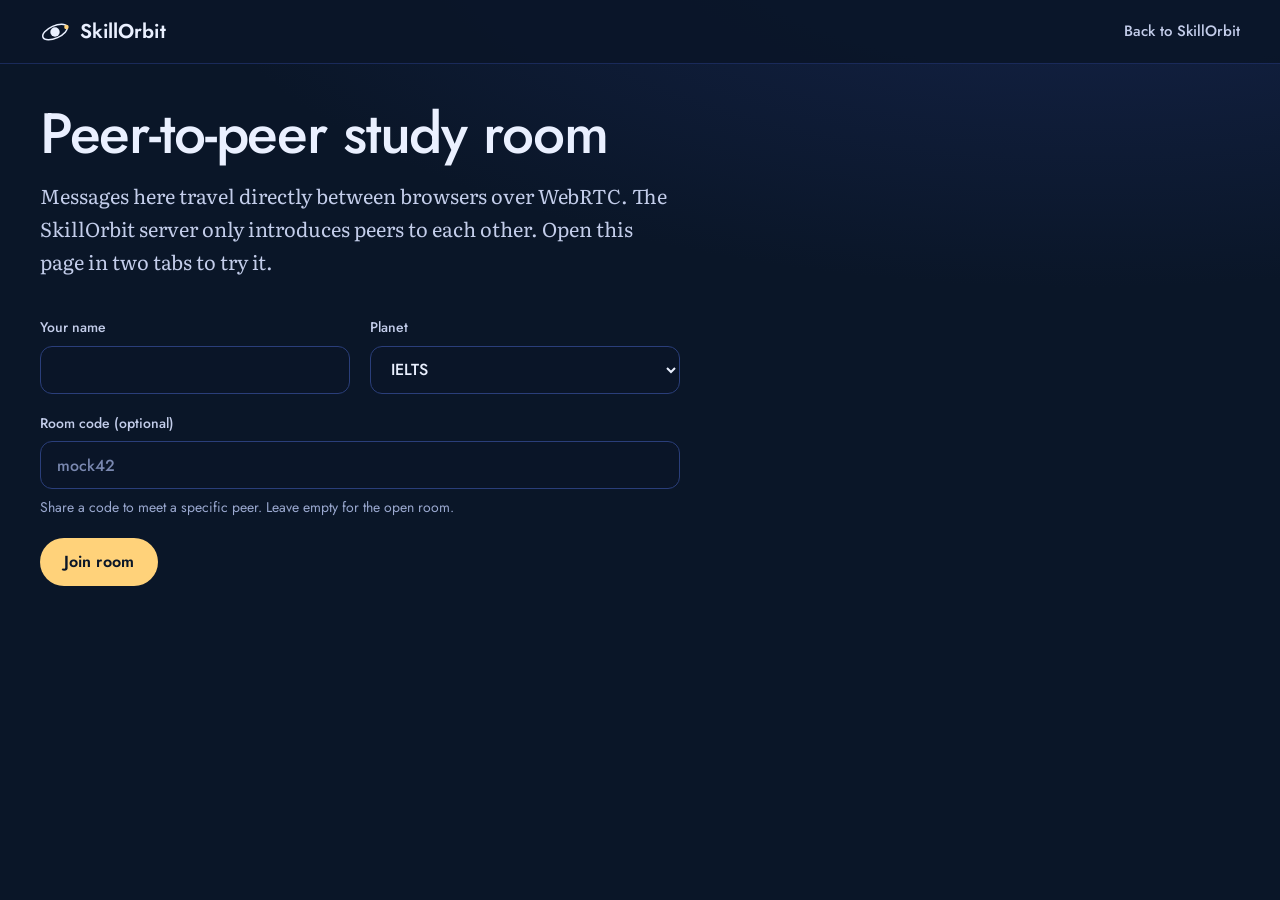
<file: frontend/room.html>
<!doctype html>
<html lang="en">
<head>
  <meta charset="utf-8">
  <meta name="viewport" content="width=device-width, initial-scale=1, viewport-fit=cover">
  <title>Peer-to-peer room — SkillOrbit</title>
  <meta name="theme-color" content="#0A1628">
  <meta name="skillorbit-api" content="">
  <link rel="icon" href="assets/favicon.svg" type="image/svg+xml">
  <link rel="preconnect" href="https://fonts.googleapis.com">
  <link rel="preconnect" href="https://fonts.gstatic.com" crossorigin>
  <link href="https://fonts.googleapis.com/css2?family=Jost:wght@400;500;600&family=Literata:opsz,wght@7..72,400;7..72,500&display=swap" rel="stylesheet">
  <link rel="stylesheet" href="css/styles.css">
  <link rel="stylesheet" href="css/room.css">
  <script type="module" src="js/room.js"></script>
</head>
<body class="room-page">
  <a class="skip-link" href="#main">Skip to main content</a>

  <header class="site-header is-scrolled">
    <div class="site-header__inner">
      <a class="brand" href="index.html">
        <svg class="brand__mark" viewBox="0 0 32 32" aria-hidden="true">
          <circle cx="16" cy="16" r="5" fill="currentColor"/>
          <ellipse cx="16" cy="16" rx="14" ry="6.5" fill="none" stroke="currentColor" stroke-width="1.6" transform="rotate(-24 16 16)"/>
          <circle cx="28.2" cy="10.6" r="2.4" fill="var(--sun)"/>
        </svg>
        <span class="brand__name">SkillOrbit</span>
      </a>
      <a class="room-back" href="index.html">Back to SkillOrbit</a>
    </div>
  </header>

  <main class="room" id="main">
    <div class="room__intro">
      <h1 class="room__title">Peer-to-peer study room</h1>
      <p class="room__lead">
        Messages here travel directly between browsers over WebRTC. The SkillOrbit server only
        introduces peers to each other. Open this page in two tabs to try it.
      </p>
    </div>

    <form class="room-join" data-join novalidate>
      <div class="field">
        <label class="field__label" for="room-name">Your name</label>
        <input class="field__input" id="room-name" name="name" autocomplete="nickname" maxlength="40" required>
      </div>
      <div class="field">
        <label class="field__label" for="room-planet">Planet</label>
        <select class="field__input" id="room-planet" name="planet">
          <option value="ielts">IELTS</option>
          <option value="sat">SAT</option>
          <option value="csca">CSCA</option>
          <option value="programming">Programming</option>
        </select>
      </div>
      <div class="field">
        <label class="field__label" for="room-code">Room code (optional)</label>
        <input class="field__input" id="room-code" name="code" maxlength="16" autocapitalize="off"
               spellcheck="false" placeholder="mock42" aria-describedby="room-code-hint">
        <p class="field__hint" id="room-code-hint">Share a code to meet a specific peer. Leave empty for the open room.</p>
      </div>
      <div class="room-join__actions">
        <button class="button" type="submit" data-join-button>Join room</button>
        <p class="room-join__msg" data-join-msg role="alert"></p>
      </div>
    </form>

    <section class="room-live" data-live hidden aria-labelledby="live-title">
      <div class="room-live__head">
        <div>
          <h2 class="room-live__title" id="live-title" data-room-title>IELTS room</h2>
          <p class="room-live__status" data-status role="status">Connecting</p>
        </div>
        <button class="button button--ghost" type="button" data-leave>Leave room</button>
      </div>

      <div class="room-live__grid">
        <aside class="peers" aria-labelledby="peers-title">
          <h3 class="peers__title" id="peers-title">In this room</h3>
          <ul class="peers__list" data-peers></ul>
        </aside>

        <div class="chat">
          <ol class="chat__log" data-log aria-live="polite" aria-label="Messages"></ol>
          <form class="chat__form" data-chat>
            <label class="sr-only" for="chat-input">Message</label>
            <input class="field__input chat__input" id="chat-input" autocomplete="off" maxlength="2000" placeholder="Write a message">
            <button class="button" type="submit">Send</button>
          </form>
        </div>
      </div>
    </section>
  </main>
</body>
</html>
</file>
<file: frontend/css/styles.css>
/* ==========================================================================
   SkillOrbit — основные стили
   Палитра: глубокий тёмно-синий космос + тёплое «солнце» как единственный акцент.
   Брейкпоинты (только три токена): narrow 375 / medium 768 / wide 1280.
   «Split»-раскладка (текст слева, планета справа) включается на medium+
   в альбомной ориентации; в портретной всё складывается в колонку.
   ========================================================================== */

:root {
  /* Космос */
  --abyss: #0A1628;
  --deep: #0F1C3F;
  --orbit: #1A2A5A;
  --orbit-hi: #2A3E7A;

  /* Текст */
  --star: #EAF0FF;
  --mist: #C3CDEA;
  --haze: #9AA8CF;
  --hint: #7A88B0;

  /* Солнце (CTA, фокус) и планеты-навыки */
  --sun: #FFD27A;
  --sun-hi: #FFE2A8;
  --ielts: #5AA9FF;
  --sat: #DDB07C;
  --csca: #FF7A6B;
  --code: #A78BFA;
  --danger: #FFA294;

  /* Типографика: Jost (наследник Futura — шрифта таблички Apollo 11) + Literata для чтения */
  --font-display: "Jost", "Futura", "Century Gothic", "Avenir Next", sans-serif;
  --font-body: "Literata", Georgia, "Times New Roman", serif;
  --fs-hero: clamp(2.625rem, 1.35rem + 4.6vw, 5rem);
  --fs-h2: clamp(2.25rem, 1.55rem + 2.5vw, 3.75rem);
  --fs-h3: 1.3125rem;
  --fs-pitch: clamp(1.25rem, 1.1rem + 0.6vw, 1.5rem);
  --fs-lead: clamp(1.0625rem, 0.98rem + 0.4vw, 1.25rem);
  --fs-body: 1.0625rem;
  --fs-small: 0.875rem;

  /* Раскладка */
  --vp-narrow: 375px;
  --vp-medium: 768px;
  --vp-wide: 1280px;
  --gutter: clamp(1rem, 0.4rem + 2.6vw, 2.5rem);
  --header-h: 4rem;

  /* Движение */
  --motion-100: 100ms;
  --motion-200: 200ms;
  --motion-300: 300ms;
  --ease-out: cubic-bezier(0.2, 0.8, 0.2, 1);

  --radius-m: 12px;
  --radius-pill: 999px;
}

/* ---------- База ---------- */

*,
*::before,
*::after {
  box-sizing: border-box;
}

html {
  color-scheme: dark;
  -webkit-text-size-adjust: 100%;
  scroll-behavior: smooth;
  scroll-padding-top: var(--header-h);
  background: var(--abyss);
}

body {
  margin: 0;
  min-height: 100vh;
  background: var(--abyss);
  color: var(--star);
  font-family: var(--font-body);
  font-size: var(--fs-body);
  line-height: 1.65;
  -webkit-font-smoothing: antialiased;
  text-rendering: optimizeLegibility;
}

html.is-planet-hover {
  cursor: pointer;
}

html.is-menu-open {
  overflow: hidden;
}

h1,
h2,
h3 {
  margin: 0;
  font-family: var(--font-display);
  font-weight: 500;
  text-wrap: balance;
}

p {
  margin: 0;
  text-wrap: pretty;
}

a {
  color: inherit;
}

:focus-visible {
  outline: 2px solid var(--sun);
  outline-offset: 3px;
}

/* Секции получают фокус программно после перехода по якорю — рамка им не нужна */
[tabindex="-1"]:focus {
  outline: none;
}

[hidden] {
  display: none !important;
}

.sr-only {
  position: absolute;
  width: 1px;
  height: 1px;
  margin: -1px;
  padding: 0;
  overflow: hidden;
  clip: rect(0 0 0 0);
  white-space: nowrap;
  border: 0;
}

.skip-link {
  position: fixed;
  top: 0.75rem;
  left: 0.75rem;
  z-index: 100;
  padding: 0.75rem 1rem;
  border-radius: var(--radius-m);
  background: var(--sun);
  color: var(--abyss);
  font: 600 1rem/1 var(--font-display);
  text-decoration: none;
  transform: translateY(-200%);
}

.skip-link:focus-visible {
  transform: none;
}

/* ---------- Канвас ---------- */

.orbit-canvas {
  position: fixed;
  inset: 0;
  z-index: 0;
  display: block;
  width: 100%;
  height: 100%;
}

main,
.site-footer {
  position: relative;
  z-index: 1;
}

/* ---------- Кнопки ---------- */

.button {
  display: inline-flex;
  align-items: center;
  justify-content: center;
  min-height: 48px;
  padding: 0 1.5rem;
  border: 0;
  border-radius: var(--radius-pill);
  background: var(--sun);
  color: var(--abyss);
  font: 600 1rem/1 var(--font-display);
  letter-spacing: 0.01em;
  text-decoration: none;
  white-space: nowrap;
  cursor: pointer;
  transition:
    background-color var(--motion-200) var(--ease-out),
    box-shadow var(--motion-300) var(--ease-out);
}

.button:hover {
  background: var(--sun-hi);
  box-shadow: 0 0 28px rgba(255, 210, 122, 0.38);
}

.button:active {
  background: #F7C45E;
}

.button--small {
  min-height: 44px;
  padding: 0 1.125rem;
  font-size: 0.9375rem;
}

/* ---------- Шапка ---------- */

.site-header {
  position: fixed;
  inset: 0 0 auto;
  z-index: 30;
  height: var(--header-h);
  border-bottom: 1px solid transparent;
  transition:
    background-color var(--motion-300) var(--ease-out),
    border-color var(--motion-300) var(--ease-out);
}

.site-header.is-scrolled,
html.is-menu-open .site-header {
  background: rgba(10, 22, 40, 0.9);
  border-bottom-color: var(--orbit);
}

.site-header__inner {
  display: flex;
  align-items: center;
  justify-content: space-between;
  gap: 1.5rem;
  height: 100%;
  max-width: var(--vp-wide);
  margin-inline: auto;
  padding-inline: var(--gutter);
}

.brand {
  display: inline-flex;
  align-items: center;
  gap: 0.625rem;
  min-height: 44px;
  color: var(--star);
  font: 600 1.25rem/1 var(--font-display);
  letter-spacing: 0.005em;
  text-decoration: none;
}

.brand__mark {
  width: 30px;
  height: 30px;
  flex: none;
}

.site-nav {
  display: none;
  align-items: center;
  gap: 1.75rem;
}

.site-nav__list {
  display: flex;
  align-items: center;
  gap: 0.25rem;
  margin: 0;
  padding: 0;
  list-style: none;
}

.site-nav__link {
  position: relative;
  display: inline-flex;
  align-items: center;
  min-height: 44px;
  padding: 0 0.75rem;
  color: var(--mist);
  font: 500 0.9375rem/1 var(--font-display);
  text-decoration: none;
  transition: color var(--motion-200) var(--ease-out);
}

.site-nav__link:hover,
.site-nav__link.is-active {
  color: var(--star);
}

/* Активный раздел: маленькая «планета» под ссылкой */
.site-nav__link::after {
  content: "";
  position: absolute;
  left: 50%;
  bottom: 4px;
  width: 5px;
  height: 5px;
  margin-left: -2.5px;
  border-radius: 50%;
  background: var(--sun);
  opacity: 0;
  transition: opacity var(--motion-200) var(--ease-out);
}

.site-nav__link.is-active::after {
  opacity: 1;
}

.site-nav__link[data-nav="ielts"]::after { background: var(--ielts); }
.site-nav__link[data-nav="sat"]::after { background: var(--sat); }
.site-nav__link[data-nav="csca"]::after { background: var(--csca); }
.site-nav__link[data-nav="programming"]::after { background: var(--code); }

/* ---------- Бургер (анимированный) ---------- */

.burger {
  position: relative;
  display: inline-block;
  width: 48px;
  height: 48px;
  margin-right: -12px;
  padding: 0;
  border: 0;
  border-radius: 50%;
  background: transparent;
  color: var(--star);
  cursor: pointer;
}

.burger__line {
  position: absolute;
  left: 13px;
  width: 22px;
  height: 2px;
  border-radius: 2px;
  background: currentColor;
  /* Закрытие: сначала разворот, потом разъезд по вертикали */
  transition:
    top var(--motion-200) var(--ease-out) var(--motion-200),
    transform var(--motion-200) var(--ease-out),
    opacity var(--motion-100) linear var(--motion-200),
    width var(--motion-300) var(--ease-out);
}

.burger__line:nth-child(1) { top: 16px; }
.burger__line:nth-child(2) { top: 23px; width: 14px; }
.burger__line:nth-child(3) { top: 30px; }

.burger:hover .burger__line:nth-child(2) {
  width: 22px;
}

.burger[aria-expanded="true"] .burger__line {
  /* Открытие: сначала линии сходятся к центру, потом поворачиваются в крест */
  transition:
    top var(--motion-200) var(--ease-out),
    transform var(--motion-200) var(--ease-out) var(--motion-200),
    opacity var(--motion-100) linear,
    width var(--motion-300) var(--ease-out);
}

.burger[aria-expanded="true"] .burger__line:nth-child(1) {
  top: 23px;
  transform: rotate(45deg);
}

.burger[aria-expanded="true"] .burger__line:nth-child(2) {
  opacity: 0;
}

.burger[aria-expanded="true"] .burger__line:nth-child(3) {
  top: 23px;
  transform: rotate(-45deg);
}

/* ---------- Мобильное меню ---------- */

.mobile-menu {
  position: fixed;
  inset: 0;
  z-index: 25;
  padding: calc(var(--header-h) + 1.5rem) var(--gutter) 2rem;
  overflow-y: auto;
  background: rgba(10, 22, 40, 0.97);
  opacity: 0;
  visibility: hidden;
  transition:
    opacity var(--motion-300) var(--ease-out),
    visibility 0s linear var(--motion-300);
}

.mobile-menu.is-open {
  opacity: 1;
  visibility: visible;
  transition:
    opacity var(--motion-300) var(--ease-out),
    visibility 0s linear 0s;
}

.mobile-menu__list {
  margin: 0 0 2rem;
  padding: 0;
  list-style: none;
}

.mobile-menu__list li,
.mobile-menu__cta {
  opacity: 0;
  transform: translateY(16px);
  transition:
    opacity var(--motion-300) var(--ease-out),
    transform 450ms var(--ease-out);
}

.mobile-menu.is-open .mobile-menu__list li,
.mobile-menu.is-open .mobile-menu__cta {
  opacity: 1;
  transform: none;
  transition-delay: calc(var(--i) * 45ms + 80ms);
}

.mobile-menu__link {
  display: flex;
  align-items: center;
  gap: 1rem;
  min-height: 64px;
  border-bottom: 1px solid var(--orbit);
  color: var(--star);
  font: 500 clamp(1.75rem, 1.3rem + 2.4vw, 2.25rem)/1.1 var(--font-display);
  text-decoration: none;
}

.mobile-menu__cta {
  width: 100%;
}

.dot {
  width: 14px;
  height: 14px;
  flex: none;
  border-radius: 50%;
  background: var(--c);
  box-shadow: inset -4px -3px 0 rgba(6, 12, 30, 0.45);
}

.dot--ielts { --c: var(--ielts); }
.dot--sat { --c: var(--sat); }
.dot--csca { --c: var(--csca); }
.dot--code { --c: var(--code); }

.dot--ring {
  border: 1.5px solid var(--haze);
  background: transparent;
  box-shadow: none;
}

/* ---------- Hero ---------- */

.hero {
  display: flex;
  flex-direction: column;
  justify-content: flex-end;
  min-height: 100vh;
  min-height: 100svh;
  max-width: var(--vp-wide);
  margin-inline: auto;
  padding: calc(var(--header-h) + 30svh) var(--gutter) 2rem;
}

.hero__copy {
  max-width: 36rem;
}

.hero__title {
  max-width: 12ch;
  margin-bottom: 1.25rem;
  font-size: var(--fs-hero);
  font-weight: 500;
  line-height: 1.02;
  letter-spacing: -0.025em;
}

.hero__lead {
  max-width: 34rem;
  margin-bottom: 2rem;
  color: var(--mist);
  font-size: var(--fs-lead);
  line-height: 1.6;
}

.scroll-cue {
  display: inline-flex;
  align-items: center;
  gap: 0.75rem;
  align-self: flex-start;
  min-height: 44px;
  margin-top: 2rem;
  color: var(--haze);
  font: 500 var(--fs-small)/1.2 var(--font-display);
  text-decoration: none;
}

.scroll-cue:hover {
  color: var(--star);
}

.scroll-cue__track {
  position: relative;
  width: 1px;
  height: 28px;
  background: var(--orbit-hi);
}

.scroll-cue__dot {
  position: absolute;
  left: -3px;
  bottom: 0;
  width: 7px;
  height: 7px;
  border-radius: 50%;
  background: var(--ielts);
}

/* ---------- Форма waitlist ---------- */

.waitlist {
  max-width: 30rem;
}

.waitlist__label {
  display: block;
  margin: 0 0 0.5rem 1.125rem;
  color: var(--mist);
  font: 500 var(--fs-small)/1.4 var(--font-display);
}

.waitlist__row {
  display: flex;
  flex-direction: column;
  gap: 0.625rem;
}

.waitlist__input {
  width: 100%;
  min-width: 0;
  min-height: 52px;
  padding: 0 1.125rem;
  border: 1px solid var(--orbit-hi);
  border-radius: var(--radius-pill);
  background: rgba(10, 22, 40, 0.78);
  color: var(--star);
  font: 500 1rem/1.2 var(--font-display);
  transition: border-color var(--motion-200) var(--ease-out);
}

.waitlist__input::placeholder {
  color: var(--hint);
  opacity: 1;
}

.waitlist__input:hover {
  border-color: #3A5196;
}

.waitlist__input:focus-visible {
  outline: 2px solid var(--sun);
  outline-offset: 2px;
  border-color: transparent;
}

.waitlist__input[aria-invalid="true"] {
  border-color: var(--danger);
}

.waitlist .button {
  min-height: 52px;
}

.waitlist__msg {
  min-height: 1.4em;
  margin: 0.625rem 0 0 1.125rem;
  color: var(--haze);
  font: 400 var(--fs-small)/1.4 var(--font-display);
}

.waitlist__msg.is-error {
  color: var(--danger);
}

/* ---------- Разделы-планеты ---------- */

.planet,
.how {
  display: flex;
  align-items: flex-end;
  min-height: 100vh;
  min-height: 100svh;
  max-width: var(--vp-wide);
  margin-inline: auto;
  /* В колонке верхняя половина экрана отдана планете */
  padding: 52svh var(--gutter) 3rem;
}

.planet__panel,
.how__inner {
  position: relative;
  width: 100%;
  max-width: 34rem;
  padding: 1.5rem 1.25rem;
  border: 1px solid var(--orbit);
  border-radius: var(--radius-m);
  background: rgba(10, 22, 40, 0.82);
}

.planet__name {
  display: flex;
  align-items: center;
  gap: 0.875rem;
  margin-bottom: 0.5rem;
  font-size: var(--fs-h2);
  font-weight: 500;
  line-height: 1;
  letter-spacing: -0.02em;
}

/* Маленькая освещённая «планета» перед названием */
.planet__name::before {
  content: "";
  width: 0.36em;
  height: 0.36em;
  flex: none;
  border-radius: 50%;
  background: var(--planet);
  box-shadow: inset -0.09em -0.06em 0 rgba(6, 12, 30, 0.5);
}

.planet__pitch {
  margin-bottom: 1.25rem;
  color: var(--planet);
  font: 500 var(--fs-pitch)/1.3 var(--font-display);
}

.planet__text {
  max-width: 34em;
  margin-bottom: 1.25rem;
  color: var(--mist);
}

.planet__list {
  margin: 0 0 1.75rem;
  padding: 0;
  list-style: none;
}

.planet__list li {
  position: relative;
  padding: 0.5rem 0 0.5rem 1.75rem;
  border-top: 1px solid var(--orbit);
  color: var(--star);
}

.planet__list li:last-child {
  border-bottom: 1px solid var(--orbit);
}

/* Маркер — орбита с планетой */
.planet__list li::before {
  content: "";
  position: absolute;
  left: 0.125rem;
  top: 1.05em;
  width: 11px;
  height: 11px;
  border: 1px solid var(--planet);
  border-radius: 50%;
}

.planet__list li::after {
  content: "";
  position: absolute;
  left: calc(0.125rem + 8px);
  top: calc(1.05em - 1px);
  width: 5px;
  height: 5px;
  border-radius: 50%;
  background: var(--planet);
}

.planet__facts {
  display: grid;
  grid-template-columns: repeat(2, minmax(0, 1fr));
  gap: 1rem;
  margin: 0;
}

.planet__facts dt {
  color: var(--haze);
  font: 400 var(--fs-small)/1.4 var(--font-display);
}

.planet__facts dd {
  margin: 0.25rem 0 0;
  color: var(--star);
  font: 500 1rem/1.35 var(--font-display);
}

/* ---------- Как это работает ---------- */

.section-title {
  margin-bottom: 1.75rem;
  font-size: var(--fs-h2);
  font-weight: 500;
  line-height: 1.04;
  letter-spacing: -0.02em;
}

.steps {
  margin: 0;
  padding: 0;
  list-style: none;
  counter-reset: step;
}

.step {
  position: relative;
  padding: 0 0 1.5rem 3.25rem;
  counter-increment: step;
}

.step:last-child {
  padding-bottom: 0;
}

/* Номер шага на «орбите»; вертикальная линия связывает шаги */
.step::before {
  content: counter(step);
  position: absolute;
  left: 0;
  top: -0.125rem;
  display: grid;
  place-items: center;
  width: 2.125rem;
  height: 2.125rem;
  border: 1px solid var(--orbit-hi);
  border-radius: 50%;
  background: var(--abyss);
  color: var(--sun);
  font: 500 1rem/1 var(--font-display);
}

.step:not(:last-child)::after {
  content: "";
  position: absolute;
  left: calc(1.0625rem - 0.5px);
  top: 2.25rem;
  bottom: 0.25rem;
  width: 1px;
  background: var(--orbit-hi);
}

.step__title {
  margin-bottom: 0.25rem;
  font-size: var(--fs-h3);
  line-height: 1.3;
}

.step__text {
  color: var(--mist);
}

/* ---------- Финальный призыв ---------- */

.join {
  display: flex;
  align-items: flex-end;
  justify-content: center;
  min-height: 100vh;
  min-height: 100svh;
  padding: 40svh var(--gutter) 12svh;
}

.join__inner {
  width: 100%;
  max-width: 34rem;
  text-align: center;
}

.join__lead {
  margin: -0.75rem auto 2rem;
  max-width: 28rem;
  color: var(--mist);
  font-size: var(--fs-lead);
}

.waitlist--center {
  margin-inline: auto;
  text-align: left;
}

.join__count {
  margin-top: 1.5rem;
  color: var(--haze);
  font: 400 var(--fs-small)/1.4 var(--font-display);
}

/* ---------- Подвал ---------- */

.site-footer {
  border-top: 1px solid var(--orbit);
  background: var(--abyss);
}

.site-footer__inner {
  display: flex;
  flex-wrap: wrap;
  align-items: center;
  justify-content: space-between;
  gap: 0.5rem 1.5rem;
  max-width: var(--vp-wide);
  margin-inline: auto;
  padding: 1.25rem var(--gutter) calc(1.25rem + env(safe-area-inset-bottom));
  color: var(--haze);
  font: 400 var(--fs-small)/1.4 var(--font-display);
}

.site-footer__link {
  display: inline-flex;
  align-items: center;
  min-height: 44px;
  color: var(--mist);
}

.site-footer__link:hover {
  color: var(--star);
}

/* ---------- Уведомления ---------- */

.toast-region {
  position: fixed;
  inset: auto 0 0;
  z-index: 50;
  display: flex;
  flex-direction: column;
  align-items: center;
  gap: 0.5rem;
  padding: 0 var(--gutter) calc(1rem + env(safe-area-inset-bottom));
  pointer-events: none;
}

.toast {
  display: grid;
  grid-template-columns: auto minmax(0, 1fr) auto;
  gap: 0.875rem;
  align-items: start;
  width: min(100%, 26rem);
  padding: 1rem 0.5rem 1rem 1rem;
  border: 1px solid var(--orbit-hi);
  border-radius: var(--radius-m);
  background: var(--deep);
  box-shadow: 0 18px 48px rgba(3, 8, 20, 0.6);
  color: var(--star);
  pointer-events: auto;
  opacity: 0;
  transform: translateY(12px);
  transition:
    opacity var(--motion-300) var(--ease-out),
    transform var(--motion-300) var(--ease-out);
}

.toast.is-visible {
  opacity: 1;
  transform: none;
}

.toast__icon {
  width: 36px;
  height: 36px;
  color: var(--sun);
}

.toast--error .toast__icon {
  color: var(--danger);
}

.toast__title {
  margin: 0.375rem 0 0;
  font: 600 1rem/1.35 var(--font-display);
}

.toast__text {
  margin-top: 0.25rem;
  color: var(--mist);
  font: 400 var(--fs-small)/1.45 var(--font-display);
  overflow-wrap: anywhere;
}

.toast__close {
  display: grid;
  place-items: center;
  width: 44px;
  height: 44px;
  margin-top: -0.375rem;
  padding: 0;
  border: 0;
  border-radius: 50%;
  background: transparent;
  color: var(--haze);
  cursor: pointer;
}

.toast__close:hover {
  color: var(--star);
  background: rgba(42, 62, 122, 0.45);
}

/* ==========================================================================
   MEDIUM (768+): навигация в шапке, форма в строку
   ========================================================================== */

@media (min-width: 768px) {
  .site-nav {
    display: flex;
  }

  .burger,
  .mobile-menu {
    display: none;
  }

  /* «How it works» в шапке появляется только на wide */
  .site-nav__list li:nth-child(5) {
    display: none;
  }

  .waitlist__row {
    flex-direction: row;
  }

  .waitlist .button {
    flex: none;
  }

  .toast-region {
    align-items: flex-end;
  }

  .planet__panel,
  .how__inner {
    padding: 2rem;
  }
}

/* ==========================================================================
   SPLIT: medium+ в альбомной ориентации — текст слева, система справа
   (то же условие проверяется в solar-system.js для композиции кадра)
   ========================================================================== */

@media (min-width: 768px) and (min-aspect-ratio: 1/1) {
  .hero {
    justify-content: center;
    padding-top: calc(var(--header-h) + 3rem);
    padding-bottom: 2rem;
  }

  .hero__copy {
    max-width: min(36rem, 46%);
  }

  .scroll-cue {
    margin-top: 3rem;
  }

  .planet,
  .how {
    align-items: center;
    padding: calc(var(--header-h) + 2rem) var(--gutter) 3rem;
  }

  .planet__panel,
  .how__inner {
    max-width: min(32rem, 44%);
    padding: 0;
    border: 0;
    background: none;
  }

  /* Мягкая тень-«озеро» под текстом вместо карточки */
  .planet__panel::before,
  .how__inner::before {
    content: "";
    position: absolute;
    inset: -18% -22%;
    z-index: -1;
    background: radial-gradient(closest-side, rgba(10, 22, 40, 0.8), rgba(10, 22, 40, 0));
    pointer-events: none;
  }
}

/* ==========================================================================
   WIDE (1280+)
   ========================================================================== */

@media (min-width: 1280px) {
  .site-nav__list li:nth-child(5) {
    display: list-item;
  }
}

/* ==========================================================================
   Сниженная анимация: только мгновенные смены или короткая прозрачность
   ========================================================================== */

@media (prefers-reduced-motion: reduce) {
  html {
    scroll-behavior: auto;
  }

  .burger__line,
  .burger[aria-expanded="true"] .burger__line {
    transition: none;
  }

  .mobile-menu,
  .mobile-menu.is-open {
    transition: opacity 120ms linear, visibility 0s linear 0s;
  }

  .mobile-menu__list li,
  .mobile-menu__cta,
  .mobile-menu.is-open .mobile-menu__list li,
  .mobile-menu.is-open .mobile-menu__cta {
    transform: none;
    transition: opacity 120ms linear;
    transition-delay: 0s;
  }

  .toast,
  .toast.is-visible {
    transform: none;
    transition: opacity 150ms linear;
  }
}
</file>
<file: frontend/css/room.css>
/* Страница P2P-комнаты (дополняет styles.css) */

.room-page {
  background:
    radial-gradient(120% 70% at 85% -10%, rgba(26, 42, 90, 0.7), rgba(10, 22, 40, 0) 60%),
    var(--abyss);
}

.room-back {
  display: inline-flex;
  align-items: center;
  min-height: 44px;
  color: var(--mist);
  font: 500 0.9375rem/1 var(--font-display);
  text-decoration: none;
}

.room-back:hover {
  color: var(--star);
}

.room {
  width: 100%;
  max-width: var(--vp-wide);
  margin-inline: auto;
  padding: calc(var(--header-h) + 2.5rem) var(--gutter) 4rem;
}

.room__intro {
  max-width: 40rem;
  margin-bottom: 2.5rem;
}

.room__title {
  margin-bottom: 1rem;
  font-size: var(--fs-h2);
  line-height: 1.04;
  letter-spacing: -0.02em;
}

.room__lead {
  color: var(--mist);
  font-size: var(--fs-lead);
}

/* ---------- Форма входа ---------- */

.room-join {
  display: grid;
  gap: 1.25rem;
  max-width: 40rem;
}

.field__label {
  display: block;
  margin-bottom: 0.5rem;
  color: var(--mist);
  font: 500 var(--fs-small)/1.4 var(--font-display);
}

.field__input {
  width: 100%;
  min-height: 48px;
  padding: 0 1rem;
  border: 1px solid var(--orbit-hi);
  border-radius: var(--radius-m);
  background: rgba(10, 22, 40, 0.8);
  color: var(--star);
  font: 500 1rem/1.2 var(--font-display);
}

.field__input::placeholder {
  color: var(--hint);
  opacity: 1;
}

.field__input:focus-visible {
  outline: 2px solid var(--sun);
  outline-offset: 2px;
  border-color: transparent;
}

.field__input[aria-invalid="true"] {
  border-color: var(--danger);
}

.field__hint {
  margin-top: 0.5rem;
  color: var(--haze);
  font: 400 var(--fs-small)/1.45 var(--font-display);
}

.room-join__actions {
  display: flex;
  flex-wrap: wrap;
  align-items: center;
  gap: 0.75rem 1.25rem;
}

.room-join__msg {
  color: var(--danger);
  font: 400 var(--fs-small)/1.4 var(--font-display);
}

/* ---------- Комната ---------- */

.room-live__head {
  display: flex;
  flex-wrap: wrap;
  align-items: flex-end;
  justify-content: space-between;
  gap: 1rem;
  padding-bottom: 1.25rem;
  border-bottom: 1px solid var(--orbit);
}

.room-live__title {
  font-size: var(--fs-h3);
  line-height: 1.3;
}

.room-live__status {
  margin-top: 0.25rem;
  color: var(--haze);
  font: 400 var(--fs-small)/1.4 var(--font-display);
}

.button--ghost {
  border: 1px solid var(--orbit-hi);
  background: transparent;
  color: var(--star);
}

.button--ghost:hover {
  border-color: var(--sun);
  background: transparent;
  box-shadow: none;
}

.room-live__grid {
  display: grid;
  gap: 1.5rem;
  padding-top: 1.5rem;
}

.peers__title {
  margin-bottom: 0.75rem;
  color: var(--haze);
  font: 500 var(--fs-small)/1.4 var(--font-display);
}

.peers__list {
  margin: 0;
  padding: 0;
  list-style: none;
}

.peers__item {
  display: flex;
  align-items: center;
  justify-content: space-between;
  gap: 0.75rem;
  min-height: 44px;
  border-bottom: 1px solid var(--orbit);
  font: 500 1rem/1.3 var(--font-display);
}

.peers__state {
  color: var(--haze);
  font: 400 var(--fs-small)/1.3 var(--font-display);
}

.peers__state.is-direct {
  color: var(--sun);
}

.chat {
  display: flex;
  flex-direction: column;
  min-height: 22rem;
  border: 1px solid var(--orbit);
  border-radius: var(--radius-m);
  background: rgba(15, 28, 63, 0.55);
}

.chat__log {
  flex: 1;
  max-height: 28rem;
  margin: 0;
  padding: 1rem;
  overflow-y: auto;
  list-style: none;
}

.chat__item {
  margin-bottom: 0.75rem;
  overflow-wrap: anywhere;
}

.chat__name {
  display: block;
  color: var(--haze);
  font: 500 var(--fs-small)/1.3 var(--font-display);
}

.chat__item.is-self .chat__name {
  color: var(--sun);
}

.chat__item.is-system {
  color: var(--haze);
  font: 400 var(--fs-small)/1.45 var(--font-display);
}

.chat__form {
  display: flex;
  gap: 0.5rem;
  padding: 0.75rem;
  border-top: 1px solid var(--orbit);
}

.chat__input {
  flex: 1;
  min-width: 0;
}

@media (min-width: 768px) {
  .room-join {
    grid-template-columns: repeat(2, minmax(0, 1fr));
    align-items: start;
  }

  .room-join .field:nth-child(3),
  .room-join__actions {
    grid-column: 1 / -1;
  }

  .room-live__grid {
    grid-template-columns: minmax(12rem, 16rem) minmax(0, 1fr);
  }
}
</file>
